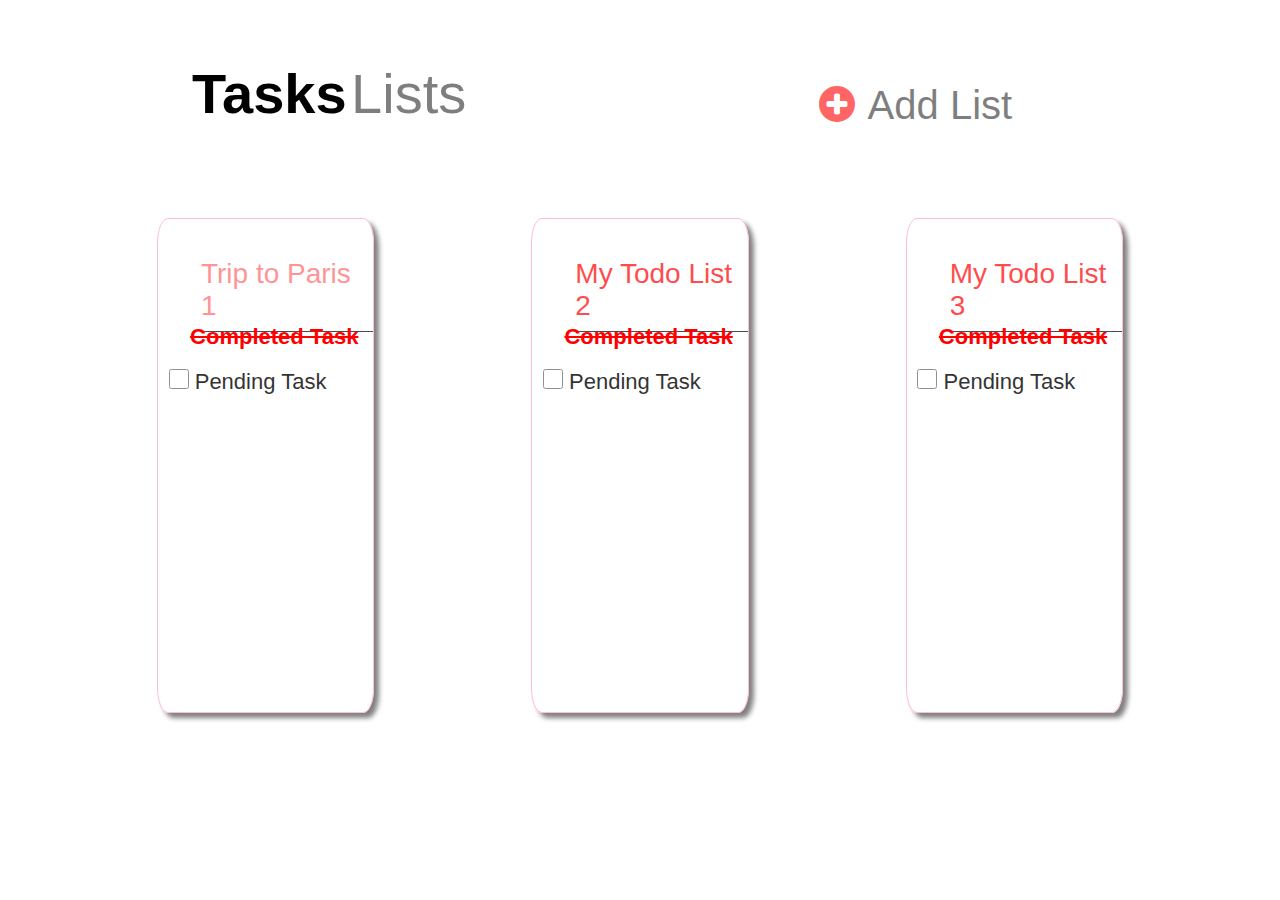
<file: index.html>
<!DOCTYPE html>
<html lang="en">
  <head>
    <meta charset="UTF-8" />
    <meta http-equiv="X-UA-Compatible" content="IE=edge" />
    <link rel="stylesheet" href="./page1.css" />
    <meta name="viewport" content="width=device-width, initial-scale=1.0" />
    <link
      rel="stylesheet"
      href="https://cdnjs.cloudflare.com/ajax/libs/font-awesome/4.7.0/css/font-awesome.min.css"
    />
    <title>Document</title>
  </head>
  <body>
    <div class="main">
      <div class="upper-container">
        <div class="upper-container1">
          <span id="tasks">Tasks</span>
          <span id="lists">Lists</span>
        </div>
        <div class="upper-container2">
          <div id="circle">
            <a href="./index3.html">
              <i
                class="fa fa-plus-circle"
                style="font-size: 42px; color: red"
              ></i>
            </a>
          </div>
          <div id="addlist">Add List</div>
        </div>
      </div>
      <div class="middle_container">
        <div class="card">
          <div class="div1">
            <a href="./index2.html">
              <p>Trip to Paris 1</p>
            </a>
          </div>
          <div class="div2">
            <p>Completed Task</p>
          </div>
          <div class="div3">
            <form>
              <input type="checkbox" id="check" name="todo" />
              <label for="todo">Pending Task</label>
            </form>
          </div>
        </div>

        <div class="card">
          <div class="div1">
            <p>My Todo List 2</p>
          </div>
          <div class="div2">
            <p>Completed Task</p>
          </div>
          <div class="div3">
            <form>
              <input type="checkbox" id="check" name="todoo" />
              <label for="todo">Pending Task</label>
            </form>
          </div>
        </div>
        <div class="card">
          <div class="div1">
            <p>My Todo List 3</p>
          </div>
          <div class="div2">
            <p>Completed Task</p>
          </div>
          <div class="div3">
            <form>
              <input type="checkbox" id="check" name="todoo" />
              <label for="todo">Pending Task</label>
            </form>
          </div>
        </div>
        <div class="card1">
          <div class="div1">
            <p>My Todo List 4</p>
          </div>
        </div>
        <div class="card1">
          <div class="div1">
            <p>My Todo List 5</p>
          </div>
        </div>
      </div>
    </div>
  </body>
</html>
</file>
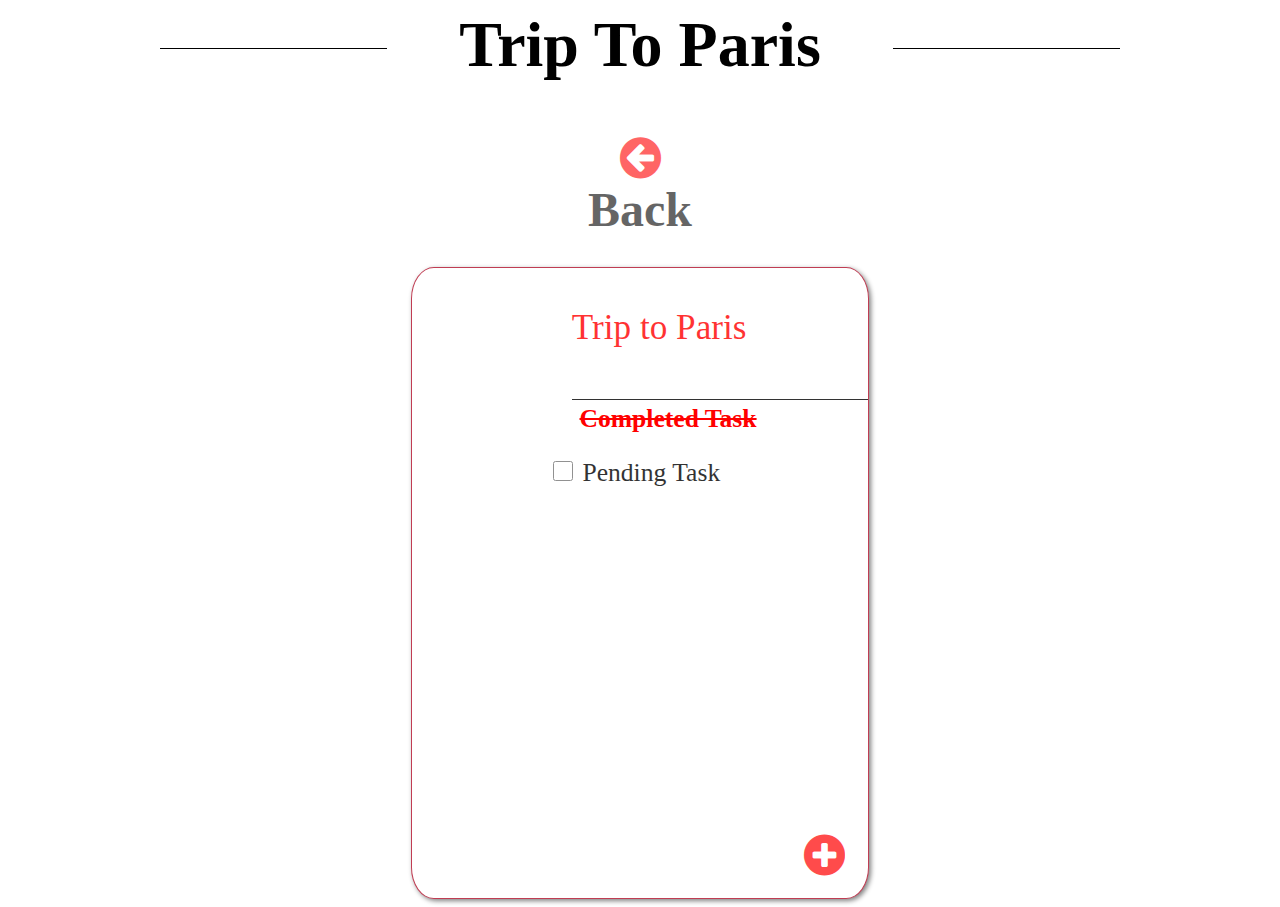
<file: index2.html>
<!DOCTYPE html>
<html lang="en">
  <head>
    <meta charset="UTF-8" />
    <meta http-equiv="X-UA-Compatible" content="IE=edge" />
    <link rel="stylesheet" href="./page2.css" />
    <meta name="viewport" content="width=device-width, initial-scale=1.0" />
    <link
      rel="stylesheet"
      href="https://cdnjs.cloudflare.com/ajax/libs/font-awesome/4.7.0/css/font-awesome.min.css"
    />
    <title>Document</title>
  </head>
  <body>
    <div class="cardcontianer3">
      <div class="boxcontainer">
        <div class="hr1"></div>
        <div class="trip">Trip To Paris</div>
        <div class="hr2"></div>
        <div id="arrow1">
          <a href="./index.html">
            <i
              class="fa fa-arrow-circle-left"
              style="font-size: 48px; color: red"
            ></i>
          </a>
        </div>
      </div>

      <div class="upper-container4">
        <div id="arrow">
          <a href="./index.html">
            <i
              class="fa fa-arrow-circle-left"
              style="font-size: 48px; color: red"
            ></i>
          </a>
        </div>
        <div id="back">Back</div>
      </div>

      <div class="card4">
        <div class="div4">
          <p>Trip to Paris</p>
        </div>
        <div class="div5">
          <p>Completed Task</p>
        </div>
        <div class="div6">
          <form>
            <input type="checkbox" id="check" name="todoo" />
            <label for="todo">Pending Task</label>
          </form>
        </div>
        <div id="circle1">
          <a href="./index4.html">
            <i
              class="fa fa-plus-circle"
              style="font-size: 48px; color: red"
            ></i>
          </a>
        </div>
      </div>
    </div>
  </body>
</html>
</file>
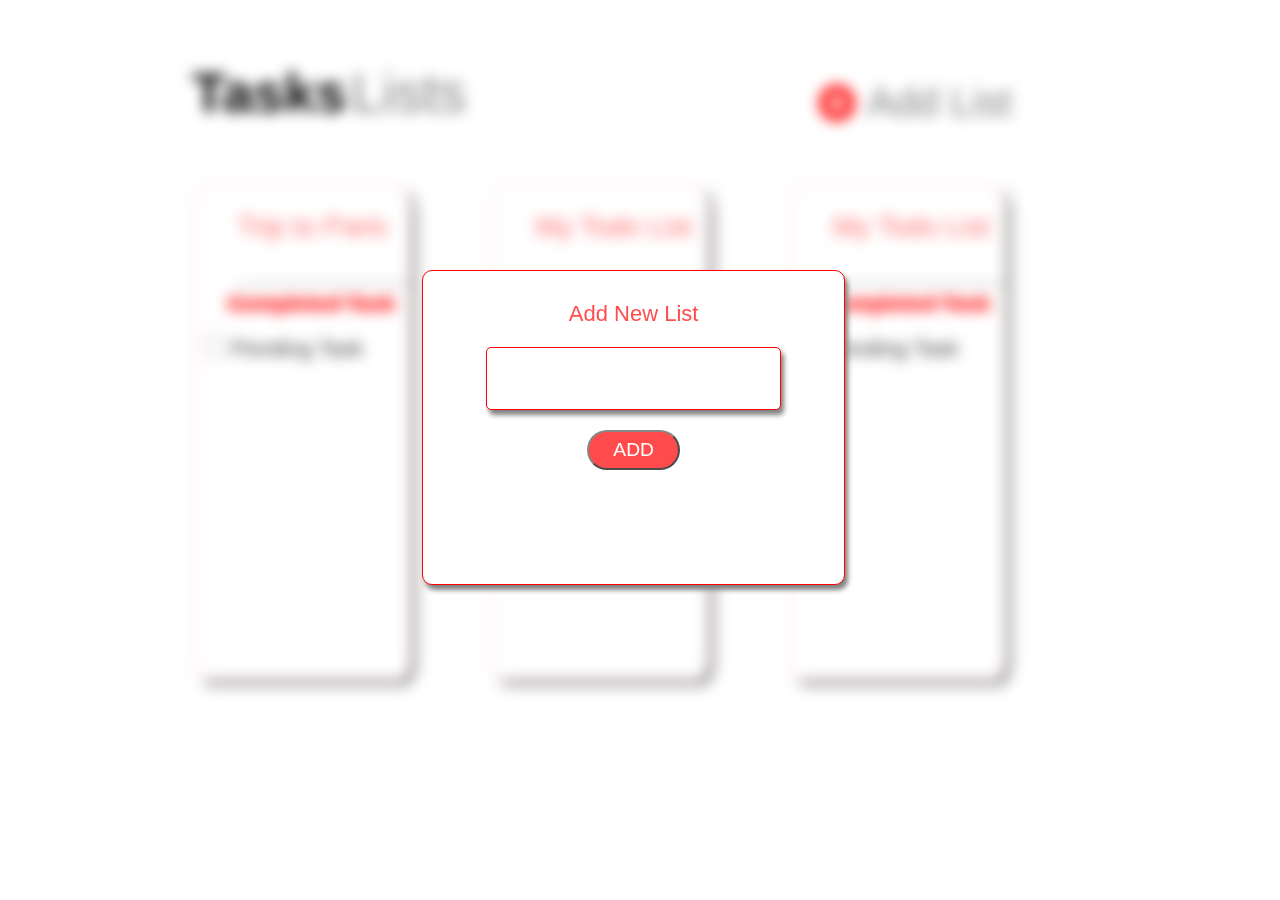
<file: index3.html>
<!DOCTYPE html>
<html lang="en">
  <head>
    <meta charset="UTF-8" />
    <meta http-equiv="X-UA-Compatible" content="IE=edge" />
    <link rel="stylesheet" href="./page3.css"/>
    <meta name="viewport" content="width=device-width, initial-scale=1.0" />
    <link
      rel="stylesheet"
      href="https://cdnjs.cloudflare.com/ajax/libs/font-awesome/4.7.0/css/font-awesome.min.css"
    />
    <title>Document</title>
  </head>
  <body>
    <div class="notshow">
      <div class="upper-container">
        <div class="upper-container1">
          <span id="tasks">Tasks</span>
          <span id="lists">Lists</span>
        </div>

        <div class="upper-container2">
          <div id="circle">
            <i
              class="fa fa-plus-circle"
              style="font-size: 42px; color: red"
            ></i>
          </div>
          <div id="addlist">Add List</div>
        </div>
      </div>
      <div class="cardcontianer">
        <div class="card">
          <div class="div1">
            <p>Trip to Paris</p>
          </div>
          <div class="div2">
            <p>Completed Task</p>
          </div>
          <div class="div3">
            <form>
              <input type="checkbox" id="check" name="todoo" />
              <label for="todo">Pending Task</label>
            </form>
          </div>
        </div>
        <div class="card">
          <div class="div1">
            <p>My Todo List</p>
          </div>
          <div class="div2">
            <p>Completed Task</p>
          </div>
          <div class="div3">
            <form>
              <input type="checkbox" id="check" name="todoo" />
              <label for="todo">Pending Task</label>
            </form>
          </div>
        </div>
        <div class="card">
          <div class="div1">
            <p>My Todo List</p>
          </div>
          <div class="div2">
            <p>Completed Task</p>
          </div>
          <div class="div3">
            <form>
              <input type="checkbox" id="check" name="todoo" />
              <label for="todo">Pending Task</label>
            </form>
          </div>
        </div>
        <div class="card1">
          <div class="div1">
            <p>My Todo List 4</p>
          </div>
        </div>
        <div class="card1">
          <div class="div1">
            <p>My Todo List 5</p>
          </div>
        </div>
      </div>
    </div>
    <div class="pop-up">
      <p id="add-new">Add New List</p>
      <input type="text" class="pop-upbar">
      <button class="pop-upbutton" id="demo" type="button">
            ADD
      </button>
    </div>
  </body>
</html>
</file>
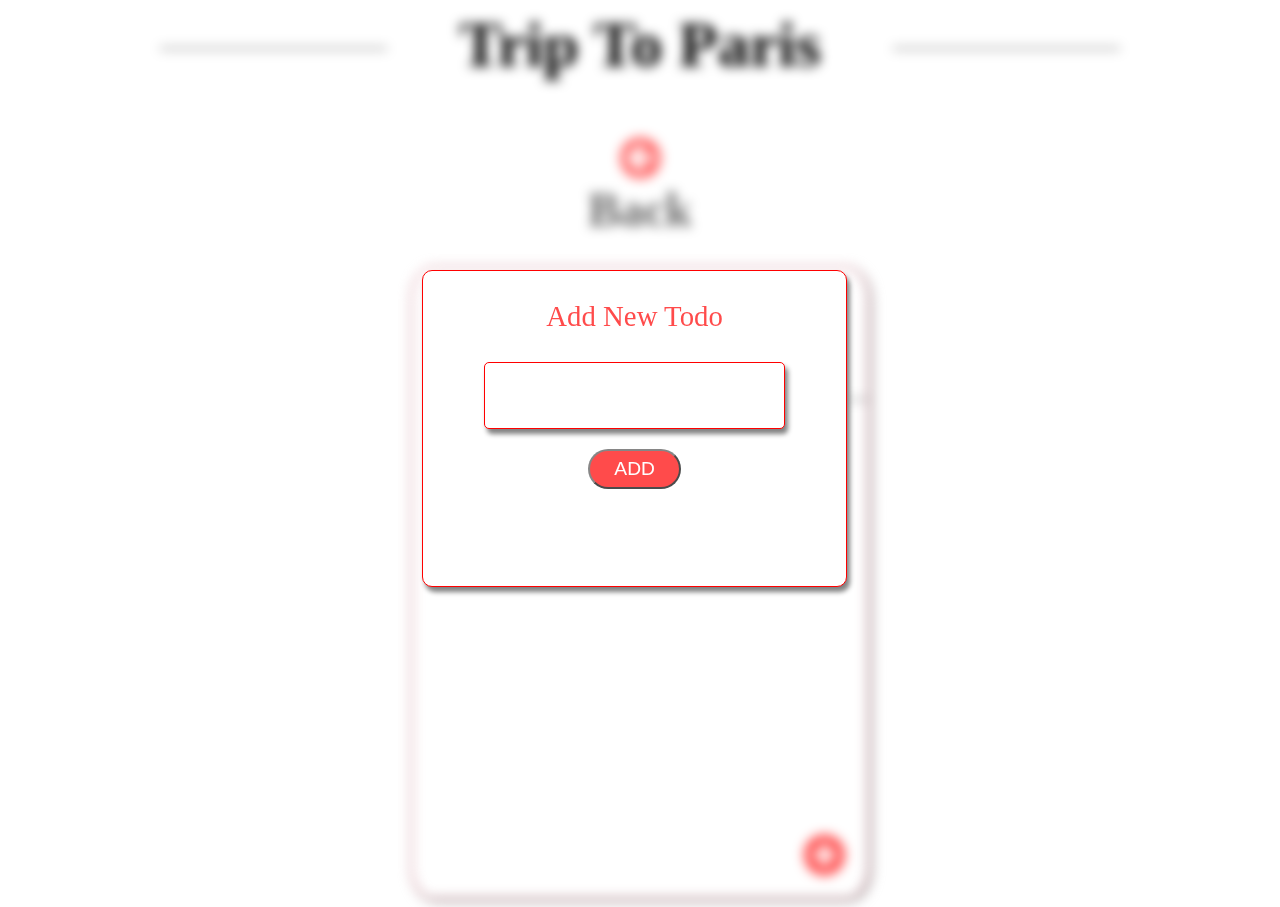
<file: index4.html>
<!DOCTYPE html>
<html lang="en">
  <head>
    <meta charset="UTF-8" />
    <meta http-equiv="X-UA-Compatible" content="IE=edge" />
    <link rel="stylesheet" href="./page4.css" />
    <meta name="viewport" content="width=device-width, initial-scale=1.0" />
    <link
      rel="stylesheet"
      href="https://cdnjs.cloudflare.com/ajax/libs/font-awesome/4.7.0/css/font-awesome.min.css"
    />
    <title>Document</title>
  </head>
  <body>
    <div class="notshow">
      <div class="cardcontianer3">
        <div class="boxcontainer">
          <div class="hr1"></div>
          <div class="trip">Trip To Paris</div>
          <div class="hr2"></div>
          <div id="arrow1">
            <a href="./index.html">
              <i
                class="fa fa-arrow-circle-left"
                style="font-size: 48px; color: red"
              ></i>
            </a>
          </div>
        </div>

        <div class="upper-container4">
          <div id="arrow">
            <a href="./index.html">
              <i
                class="fa fa-arrow-circle-left"
                style="font-size: 48px; color: red"
              ></i>
            </a>
          </div>
          <div id="back">Back</div>
        </div>

        <div class="card4">
          <div class="div4">
            <p>Trip to Paris</p>
          </div>
          <div class="div5">
            <p>Completed Task</p>
          </div>
          <div class="div6">
            <form>
              <input type="checkbox" id="check" name="todoo" />
              <label for="todo">Pending Task</label>
            </form>
          </div>
          <div id="circle1">
            <a href="./index4.html">
              <i
                class="fa fa-plus-circle"
                style="font-size: 48px; color: red"
              ></i>
            </a>
          </div>
        </div>
      </div>
    </div>
    <div class="pop-up">
      <p id="add-new">Add New Todo</p>
      <input type="text" class="pop-upbar" />
      <button class="pop-upbutton" id="demo" type="button">ADD</button>
    </div>
  </body>
</html>
</file>
<file: page1.css>
*{
    margin: 0;
    padding: 0;
    font-family: Arial, Helvetica, sans-serif;
    box-sizing: border-box;
  }
  .main {
    width: 100%;
  }
  .upper-container {
    display: flex;
    justify-content: space-between;
    width: 70%;
    height: 10%;
    margin: 4% auto;
    position: relative;
  }
  .upper-container1 {
    width: 50%;
    padding-top: 10px;
    display: inline-block;
  }
  #tasks {
    font-weight: bold;
    font-size: 3.5rem;
  }
  #lists {
    font-weight: lighter;
    font-size: 3.5rem;
    opacity: 0.5;
  }
  .upper-container2 {
    display: flex;
    justify-content: space-between;
    width: 30%;
  }
  #addlist {
    font-weight: lighter;
    width: 82%;
    font-size: 2.5rem;
    opacity: 0.5;
    padding-top: 12%;
  }
  #circle {
    padding-top: 12%;
  }
  .middle_container{
    display: flex;
    width: 100%;
    margin: auto;
    justify-content: space-evenly;
    height: auto;
  }
  .card {
    border: 1.5px solid pink;
    margin-top: 3%;
    position: relative;
    height: 55vh;
    width: 17%;
    border-radius: 5%;
    box-shadow: 5px 5px 5px gray;
  }
  .card1 {
    display: none;
    border: 1.5px solid pink;
    margin-top: 10px;
    position: relative;
    height: 55vh;
    width: 17%;
    margin-right: 80px;
    border-radius: 5%;
    box-shadow: 5px 5px 5px gray;
  }
  .div1 {
    position: absolute;
    top: 8%;
    right:0%;
    font-size: 28px;
    width: 80%;
    text-align: left;
    height: 15%;
    color: red;
    font-weight: lighter;
    border-bottom: 1px solid black;
    opacity: 0.7;
  }
  .div2 {
    position: absolute;
    top: 105px;
    right: 15px;
    font-size: 22px;
    width: 100%;
    text-align: right;
    font-weight: bold;
    height: 15%;
    color: red;
    text-decoration: line-through;
  }
  .div3 {
    position: absolute;
    top: 150px;
    right: 0px;
    font-size: 22px;
    width: 95%;
    text-align: left;
    height: 15%;
    opacity: 0.8;
  }
  #check {
    width: 20px;
    height: 20px;
  }
  .cardcontianer {
    display: flex;
    width: 100%;
    margin: auto;
    justify-content: center;
    height: auto;
  }
  div a{
    color: red;
    opacity: .6;
    text-decoration: none;
  }
  @media (max-width: 700px) {
    .upper-container {
      width: 96%;
    }
    #tasks {
      font-size: 1.5rem;
    }
    #lists {
      font-size: 1.5rem;
    }
    #addlist {
      display: none;
    }
    .upper-container2 {
      width: 14%;
    }
    .middle_container {
      display: inline;
      width: 100%;
      margin: auto;
      justify-content: center;
      height: auto;
    }
    .card {
      height: 10vh;
      width: 94%;
      margin: auto;
      margin-top: 20px;
  
    }
    .card1 {
      display: block;
      height: 10vh;
      width: 94%;
      margin: auto;
      margin-top: 20px;
      position: relative;
      border-radius: 5%;
    }
   
    .div1 {
      color: dimgray;
      border-bottom: none;
      font-size: 24px;
      text-align: left;
      width: 94%;
    }
    .div2 {
      display: none;
    }
    .div3 {
      display: none;
    }
    div a{
      color: dimgray;
  
      opacity: .6;
      text-decoration: none;
    }
  }
  
  @media (min-width: 701px) and (max-width: 1050px) {
    .upper-container {
      width: 90%;
    }
    .upper-container1 {
      width: 100%;
    }
    
    #tasks {
      font-size: 2.5rem;
    }
    #lists {
      font-size: 2.5rem;
    }
    #addlist {
      font-size: 2rem;
    }
    .upper-container2 {
      width: 30%;
    }
    .card {
     height: 50vh;
      width: 25%;
    
    }
    .div1{
      font-size: 20px;
    }
    .div2{
      font-size: 18px;
    }
    .div3{
      font-size: 18px;
    }
  }
</file>
<file: page2.css>
.cardcontianer3 {
    width: 100%;
    display: flex;
    flex-direction: column;
    justify-content: space-evenly;
    align-items: center;
  }
  .boxcontainer {
    display: flex;
    flex-direction: row;
    justify-content: center;
    height: 14vh;
    width: 100%;
  }
  .trip {
    width: 40%;
    height: 5vh;
    font-size: 4rem;
    font-weight: bold;
    text-align: center;
  }
  
  .hr1 {
    position: relative;
    top: 40px;
    border-top: 1px solid black;
    width: 18%;
  }
  .hr2 {
    position: relative;
    top: 40px;
    border-top: 1px solid black;
    width: 18%;
  }
  .upper-container4 {
    width: 30%;
  
    opacity: 0.6;
    display: flex;
    flex-direction: column;
    align-items: center;
  }
  #arrow1 {
    display: none;
  }
  #back {
    font-weight: bold;
    font-size: 3rem;
  }
  .card4 {
    border: 1.5px solid rgb(192, 61, 83);
    margin-top: 30px;
    position: relative;
    height: 70vh;
    width: 36%;
    background-color: white;
    border-radius: 5%;
    box-shadow: 2px 2px 5px gray;
  }
  .div4 {
    position: absolute;
    top: 5px;
    right: 0;
    font-size: 2.2rem;
    width: 65%;
    text-align: left;
    height: 20%;
  
    color: red;
    font-weight: 400;
    border-bottom: 1px solid black;
    opacity: 0.8;
  }
  .div5 {
    position: absolute;
    top: 110px;
    right: 15px;
    font-size: 1.6rem;
    width: 60%;
    text-align: left;
    font-weight: bold;
    color: red;
    text-decoration: line-through;
  }
  .div6 {
    position: absolute;
    top: 190px;
    right: 0;
    font-size: 1.6rem;
    width: 70%;
    text-align: left;
    height: 15%;
    opacity: 0.8;
  }
  #check {
    width: 20px;
    height: 20px;
  }
  #circle1 {
    position: absolute;
    right: 5%;
    bottom: 3%;
    opacity: 0.7;
  }
  
  @media (max-width: 700px) {
    .boxcontainer {
      display: inline;
      padding: 0;
      width: 100%;
      height: 10vh;
      padding: 0px;
      margin-top: 20px;
    }
    .trip {
      width: 100%;
      font-size: 2.5rem;
    }
    #arrow1 {
      display: flex;
      padding: 0px;
      position: relative;
      top: -35px;
      left: 2%;
      opacity: 0.7;
    }
    .hr1 {
      display: none;
    }
    .hr2 {
      display: none;
    }
    p {
      margin: 0;
    }
    #tripheading {
      position: absolute;
      font-size: 42px;
    }
  
    .upper-container4 {
      display: none;
    }
  
    .card4 {
      margin-top: 15%;
      width: 80%;
      height: 60vh;
    }
    .div4 {
      padding-top: 10px;
      width: 76%;
    }
    .div5 {
      width: 74%;
      font-size: 1.5rem;
    }
    .div6 {
      width: 85%;
    }
  }
  @media (min-width: 700px) and (max-width: 1000px) {
    .trip {
      font-size: 3rem;
    }
    .card4 {
      width: 50%;
    }
  }
</file>
<file: page3.css>
* {
    margin: 0;
    padding: 0;
    font-family: Arial, Helvetica, sans-serif;
    box-sizing: border-box;
  }
  .main {
    width: 100%;
  }
  .upper-container {
    width: 70%;
    height: 10%;
    margin: 50px auto;
    position: relative;
  }
  .upper-container1 {
    width: 40%;
    height: 100%;
    padding-top: 10px;
  }
  #tasks {
    font-weight: bold;
    font-size: 3.5rem;
  }
  #lists {
    font-weight: lighter;
    font-size: 3.5rem;
    opacity: 0.5;
  }
  .upper-container2 {
    width: 30%;
    height: 100%;
    position: absolute;
    padding-top: 20px;
    top: 0;
    right: 0;
  }
  #addlist {
    position: absolute;
    font-weight: lighter;
    width: 82%;
    font-size: 2.5rem;
    opacity: 0.5;
    top: 0;
    right: 0;
    padding-top: 30px;
  }
  #circle {
    padding-top: 12px;
    top: 0;
    right: 0;
  }
  .card {
    border: 1.5px solid pink;
    margin-top: 10px;
    position: relative;
    height: 55vh;
    width: 17%;
    margin-right: 80px;
    border-radius: 5%;
    box-shadow: 5px 5px 5px gray;
  }
  .card1 {
    display: none;
    border: 1.5px solid pink;
    margin-top: 10px;
    position: relative;
    height: 55vh;
    width: 17%;
    margin-right: 80px;
    border-radius: 5%;
    box-shadow: 5px 5px 5px gray;
  }
  .div1 {
    position: absolute;
    top: 25px;
    right: 0;
    font-size: 28px;
    width: 80%;
    text-align: left;
    height: 15%;
    color: red;
    font-weight: lighter;
    border-bottom: 1px solid black;
    opacity: 0.6;
  }
  .div2 {
    position: absolute;
    top: 105px;
    right: 15px;
    font-size: 22px;
    width: 100%;
    text-align: right;
    font-weight: bold;
    height: 15%;
    color: red;
    text-decoration: line-through;
  }
  .div3 {
    position: absolute;
    top: 150px;
    right: 0;
    font-size: 22px;
    width: 95%;
    text-align: left;
    height: 15%;
    opacity: 0.8;
  }
  #check {
    width: 20px;
    height: 20px;
  }
  .cardcontianer {
    display: flex;
    width: 100%;
    margin: auto;
    justify-content: center;
    height: auto;
  }
  .notshow {
    filter: blur(7px);
    /* -webkit-filter: blur(6px); */
  }
  .pop-up {
    position: absolute;
    top: 30%;
    left: 33%;
    color: red;
    font-size: 1rem;
    height: 35vh;
    width: 33%;
    border: 1px solid red;
    border-radius: 10px;
    background-color: white;
    box-shadow: 3px 5px 5px gray;
    display: flex;
    flex-direction: column;
    align-items: center;
  
  }
  #add-new {
    opacity: 0.7;
    font-size: 22px;
    padding-top: 30px;
  }
  .pop-upbar {
    margin-top: 20px;
    
    border: 1px solid red;
    border-radius: 5px;
    box-shadow: 3px 5px 5px gray;
    height: 20%;
    width: 70%;
  }
  .pop-upbutton {
    margin-top: 20px;
    font-size: 1.2rem;
    color: white;
    padding: 7px;
    padding-left: 15px;
    padding-right: 15px;
    border-radius: 20px;
    width: 22%;
    background-color: red;
    opacity: 0.7;
  }
  
  @media (max-width: 700px) {
    .upper-container {
      width: 90%;
      
    }
    .upper-container1 {
      width: 80%;
      height: 100%;
      padding-top: 8px;
    }
    #addlist {
      display: none;
    }
    #tasks {
      font-size: 3rem;
    }
    #lists {
      font-size: 3rem;
    }
    .upper-container2 {
      width: 12%;
  
      padding-top: 5px;
    }
    #circle {
      padding-left: 0px;
      margin: 0%;
    }
    .cardcontianer {
      display: inline;
      width: 100%;
      margin: auto;
      justify-content: center;
      height: auto;
    }
    .card {
      margin-top: 30px;
  
      height: 10vh;
      width: 88%;
      margin-left: 15px;
    }
    .card1 {
      margin-top: 30px;
      display: block;
      height: 10vh;
      width: 88%;
      margin-left: 15px;
      margin-top: 30px;
      position: relative;
      margin-right: 80px;
      border-radius: 5%;
    }
    .div1 {
      color: dimgray;
      border-bottom: none;
      font-size: 20px;
      text-align: left;
      width: 94%;
    }
    .div2 {
      display: none;
    }
    .div3 {
      display: none;
    }
    .pop-up {
      width: 86%;
      height: 28vh;
      margin-left: -27%;
      border: 0.5px solid red;
      opacity: 0.8;
    }
    #add-new {
      opacity: 0.7;
      font-size: 20px;
      padding-top: 20px;
    }
    .pop-upbar {
      margin-top: 20px;
      width: 65%;
    }
    .pop-upbutton {
      font-size: 16px;
      width: 30%;
      padding: 10px;
  
      margin-bottom: 5px;
    }
   
  }
  @media (min-width: 701px) and (max-width: 1050px) {
    .upper-container {
      width: 90%;
      
    }
    .upper-container1 {
      width: 80%;
      height: 100%;
      padding-top: 8px;
    }
    #addlist {
      display: none;
    }
    #tasks {
      font-size: 3rem;
    }
    #lists {
      font-size: 3rem;
    }
    .upper-container2 {
      width: 12%;
  
      padding-top: 5px;
    }
    #circle {
      padding-left: 0px;
      margin: 0%;
    }
    .cardcontianer {
      display: inline;
      width: 100%;
      margin: auto;
      justify-content: center;
      height: auto;
    }
    .card {
      margin-top: 30px;
  
      height: 10vh;
      width: 88%;
      margin-left: 15px;
    }
    .card1 {
      margin-top: 30px;
      display: block;
      height: 10vh;
      width: 88%;
      margin-left: 15px;
      margin-top: 30px;
      position: relative;
      margin-right: 80px;
      border-radius: 5%;
    }
    .div1 {
      color: dimgray;
      border-bottom: none;
      font-size: 20px;
      text-align: left;
      width: 94%;
    }
    .div2 {
      display: none;
    }
    .div3 {
      display: none;
    }
    .pop-up {
      width: 40%;
      height: 28vh;
      margin: auto;
      border: 0.5px solid red;
      opacity: 0.8;
    }
    #add-new {
      opacity: 0.7;
      font-size: 20px;
      padding-top: 20px;
    }
    .pop-upbar {
      margin-top: 20px;
      width: 65%;
    }
    .pop-upbutton {
      font-size: 16px;
      width: 30%;
      padding: 10px;
  
      margin-bottom: 5px;
    }
  }
</file>
<file: page4.css>
.cardcontianer3 {
    width: 100%;
    display: flex;
    flex-direction: column;
    justify-content: space-evenly;
    align-items: center;
  }
  .boxcontainer {
    display: flex;
    flex-direction: row;
    justify-content: center;
    height: 14vh;
    width: 100%;
  }
  .trip {
    width: 40%;
    height: 5vh;
    font-size: 4rem;
    font-weight: bold;
    text-align: center;
  }
  .hr1 {
    position: relative;
    top: 40px;
    border-top: 1px solid black;
    width: 18%;
  }
  .hr2 {
    position: relative;
    top: 40px;
    border-top: 1px solid black;
    width: 18%;
  }
  .upper-container4 {
    width: 30%;
  
    opacity: 0.6;
    display: flex;
    flex-direction: column;
    align-items: center;
  }
  #arrow1 {
    display: none;
  }
  #back {
    font-weight: bold;
    font-size: 3rem;
  }
  .card4 {
    border: 1.5px solid rgb(192, 61, 83);
    margin-top: 30px;
    position: relative;
    height: 70vh;
    width: 36%;
    background-color: white;
    border-radius: 5%;
    box-shadow: 2px 2px 5px gray;
  }
  .div4 {
    position: absolute;
    top: 5px;
    right: 0;
    font-size: 2.2rem;
    width: 65%;
    text-align: left;
    height: 20%;
  
    color: red;
    font-weight: 400;
    border-bottom: 1px solid black;
    opacity: 0.8;
  }
  .div5 {
    position: absolute;
    top: 110px;
    right: 15px;
    font-size: 1.6rem;
    width: 60%;
    text-align: left;
    font-weight: bold;
    color: red;
    text-decoration: line-through;
  }
  .div6 {
    position: absolute;
    top: 190px;
    right: 0;
    font-size: 1.6rem;
    width: 70%;
    text-align: left;
    height: 15%;
    opacity: 0.8;
  }
  #check {
    width: 20px;
    height: 20px;
  }
  #circle1 {
    position: absolute;
    right: 5%;
    bottom: 3%;
    opacity: 0.7;
  }
  .notshow {
    filter: blur(6px);
  }
  .pop-up {
    position: absolute;
    top: 30%;
    left: 33%;
    color: red;
    font-size: 1rem;
    height: 35vh;
    width: 33%;
    border: 1px solid red;
    border-radius: 10px;
    background-color: white;
    box-shadow: 3px 5px 5px gray;
    display: flex;
    flex-direction: column;
    align-items: center;
  }
  #add-new {
    opacity: 0.7;
    font-size: 1.8rem;
  }
  .pop-upbar {
    border: 1px solid red;
    border-radius: 5px;
    box-shadow: 3px 5px 5px gray;
    height: 20%;
    width: 70%;
  }
  .pop-upbutton {
    margin-top: 20px;
    font-size: 1.2rem;
    color: white;
    padding: 7px;
    padding-left: 15px;
    padding-right: 15px;
    border-radius: 20px;
    width: 22%;
    background-color: red;
    opacity: 0.7;
  }
  @media (max-width: 700px) {
    .boxcontainer {
      display: inline;
      padding: 0;
      width: 100%;
      height: 10vh;
      padding: 0px;
      margin-top: 20px;
    }
    .trip {
      width: 100%;
      font-size: 2.5rem;
    }
    #arrow1 {
      display: flex;
      padding: 0px;
      position: relative;
      top: -35px;
      left: 2%;
      opacity: 0.7;
    }
    .hr1 {
      display: none;
    }
    .hr2 {
      display: none;
    }
    p {
      margin: 0;
    }
    #tripheading {
      position: absolute;
      font-size: 42px;
    }
  
    .upper-container4 {
      display: none;
    }
  
    .card4 {
      margin-top: 15%;
      width: 80%;
      height: 60vh;
    }
    .div4 {
      padding-top: 10px;
      width: 76%;
    }
    .div5 {
      width: 74%;
      font-size: 1.5rem;
    }
    .div6 {
      width: 85%;
    }
    .pop-up {
      position: absolute;
      top: 15%;
      left: 5%;
      height: 35vh;
      width: 90%;
    }
    #add-new {
      padding-top: 4%;
      padding-bottom: 5%;
      font-size: 2rem;
    }
    .pop-upbar {
      height: 15%;
      width: 80%;
    }
    .pop-upbutton {
      margin-top: 30px;
      font-size: 1.2rem;
      width: 50%;
    }
  }
  @media (min-width: 700px) and (max-width: 1000px) {
    .trip {
      font-size: 3rem;
    }
    .card4 {
      width: 50%;
    }
    .pop-up {
      position: absolute;
      top: 15%;
      left: 20%;
      height: 35vh;
      width: 60%;
    }
    #add-new {
      font-size: 2rem;
    }
    .pop-upbar {
      height: 15%;
      width: 60%;
    }
    .pop-upbutton {
      margin-top: 20px;
      font-size: 1.2rem;
      width: 30%;
    }
  }
</file>
